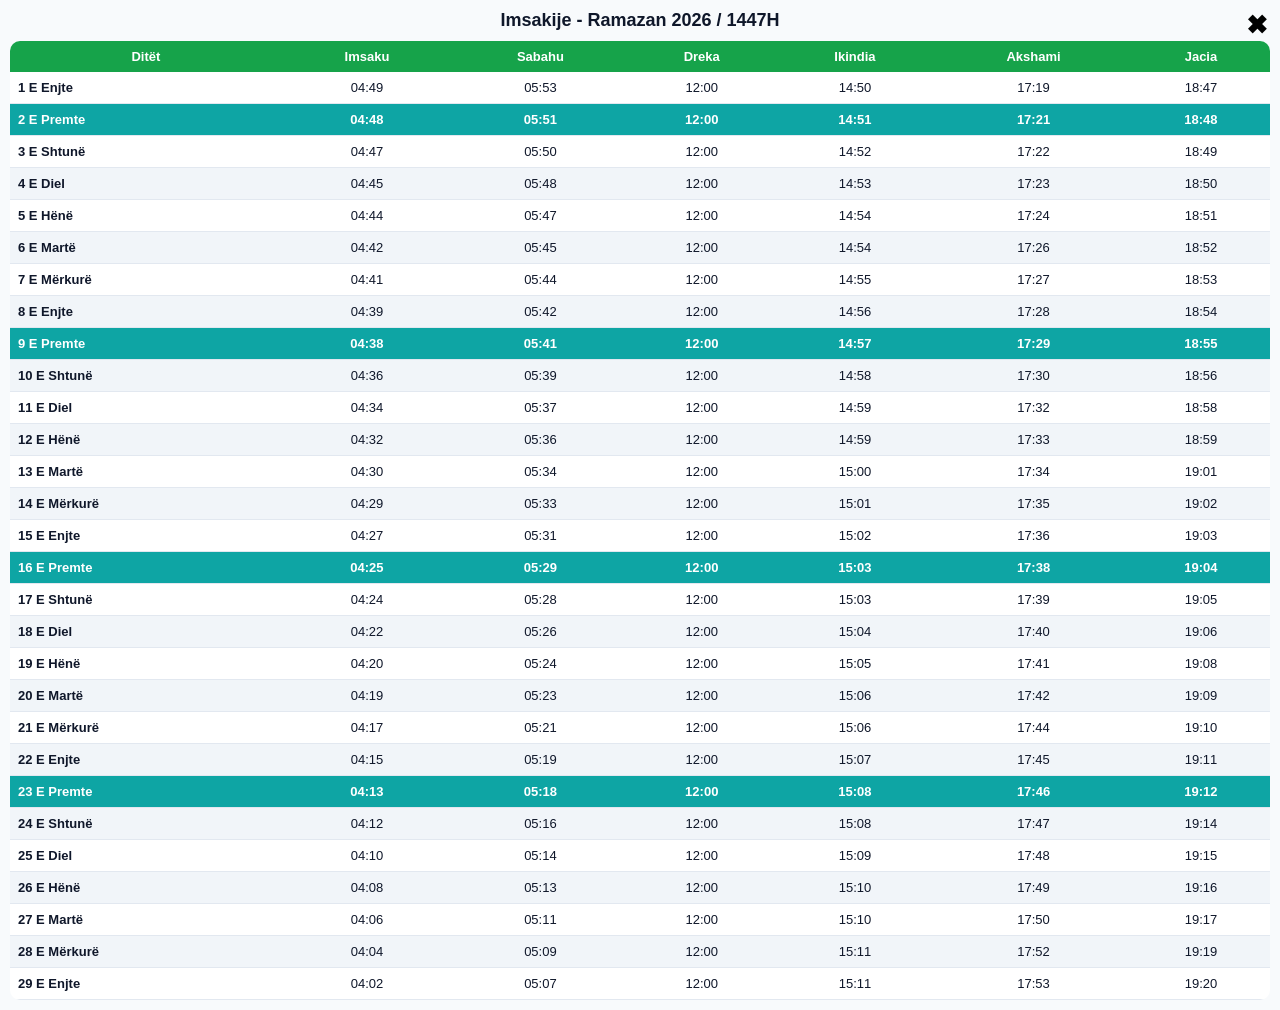
<file: imsakije.html>
<!DOCTYPE html>
<html lang="sq">
<head>
<meta charset="UTF-8">
<meta name="viewport" content="width=device-width, initial-scale=1.0">
<title>Imsakije Ramazan 2026</title>

<style>
*{
  margin:0;
  padding:0;
  box-sizing:border-box;
  font-family:Segoe UI, sans-serif;
}

body{
  background:#f8fafc;
  padding:10px;
  color:#0f172a;
}

/* HEADER */
.header{
  text-align:center;
  margin-bottom:10px;
}

.header h1{
  font-size:18px;
  font-weight:800;
}

.header p{
  font-size:13px;
  color:#475569;
  margin-top:4px;
}

/* TABLE */
.table-container{
  overflow-x:auto;
}

table{
  width:100%;
  border-collapse:collapse;
  background:white;
  border-radius:10px;
  overflow:hidden;
}

/* HEADER TABLE */
th{
  background:#16a34a;
  color:white;
  padding:8px;
  font-size:13px;
}

/* ROWS */
td{
  padding:8px;
  text-align:center;
  font-size:13px;
  border-bottom:1px solid #e2e8f0;
}

/* 🔥 VETËM KJO PJESË U SHTUA */
td:first-child{
  text-align:left;
  font-weight:600;
}

/* ZEBRA */
tr:nth-child(even){
  background:#f1f5f9;
}

/* E PREMTE */
.friday{
  background:#0ea5a4 !important;
  color:white;
  font-weight:600;
}

/* RESPONSIVE */
@media(max-width:500px){
  th, td{
    font-size:11px;
    padding:6px;
  }
}

  .close{
  position:fixed;
  top:10px;
  right:12px;
  font-size:26px;
  cursor:pointer;
  color:#000;
  font-weight:bold;
  z-index:1000;
}

</style>
</head>

<body>

  <div class="close" onclick="closePage()">✖</div>

<div class="header">
  <h1>Imsakije - Ramazan 2026 / 1447H</h1>
  <p> </p>
</div>

<div class="table-container">
<table>
<thead>
<tr>
  <th>Ditët</th>
  <th>Imsaku</th>
  <th>Sabahu</th>
  <th>Dreka</th>
  <th>Ikindia</th>
  <th>Akshami</th>
  <th>Jacia</th>
</tr>
</thead>

<tbody>

<tr><td>1 E Enjte</td><td>04:49</td><td>05:53</td><td>12:00</td><td>14:50</td><td>17:19</td><td>18:47</td></tr>
<tr class="friday"><td>2 E Premte</td><td>04:48</td><td>05:51</td><td>12:00</td><td>14:51</td><td>17:21</td><td>18:48</td></tr>
<tr><td>3 E Shtunë</td><td>04:47</td><td>05:50</td><td>12:00</td><td>14:52</td><td>17:22</td><td>18:49</td></tr>
<tr><td>4 E Diel</td><td>04:45</td><td>05:48</td><td>12:00</td><td>14:53</td><td>17:23</td><td>18:50</td></tr>
<tr><td>5 E Hënë</td><td>04:44</td><td>05:47</td><td>12:00</td><td>14:54</td><td>17:24</td><td>18:51</td></tr>
<tr><td>6 E Martë</td><td>04:42</td><td>05:45</td><td>12:00</td><td>14:54</td><td>17:26</td><td>18:52</td></tr>
<tr><td>7 E Mërkurë</td><td>04:41</td><td>05:44</td><td>12:00</td><td>14:55</td><td>17:27</td><td>18:53</td></tr>
<tr><td>8 E Enjte</td><td>04:39</td><td>05:42</td><td>12:00</td><td>14:56</td><td>17:28</td><td>18:54</td></tr>
<tr class="friday"><td>9 E Premte</td><td>04:38</td><td>05:41</td><td>12:00</td><td>14:57</td><td>17:29</td><td>18:55</td></tr>
<tr><td>10 E Shtunë</td><td>04:36</td><td>05:39</td><td>12:00</td><td>14:58</td><td>17:30</td><td>18:56</td></tr>
<tr><td>11 E Diel</td><td>04:34</td><td>05:37</td><td>12:00</td><td>14:59</td><td>17:32</td><td>18:58</td></tr>
<tr><td>12 E Hënë</td><td>04:32</td><td>05:36</td><td>12:00</td><td>14:59</td><td>17:33</td><td>18:59</td></tr>
<tr><td>13 E Martë</td><td>04:30</td><td>05:34</td><td>12:00</td><td>15:00</td><td>17:34</td><td>19:01</td></tr>
<tr><td>14 E Mërkurë</td><td>04:29</td><td>05:33</td><td>12:00</td><td>15:01</td><td>17:35</td><td>19:02</td></tr>
<tr><td>15 E Enjte</td><td>04:27</td><td>05:31</td><td>12:00</td><td>15:02</td><td>17:36</td><td>19:03</td></tr>
<tr class="friday"><td>16 E Premte</td><td>04:25</td><td>05:29</td><td>12:00</td><td>15:03</td><td>17:38</td><td>19:04</td></tr>
<tr><td>17 E Shtunë</td><td>04:24</td><td>05:28</td><td>12:00</td><td>15:03</td><td>17:39</td><td>19:05</td></tr>
<tr><td>18 E Diel</td><td>04:22</td><td>05:26</td><td>12:00</td><td>15:04</td><td>17:40</td><td>19:06</td></tr>
<tr><td>19 E Hënë</td><td>04:20</td><td>05:24</td><td>12:00</td><td>15:05</td><td>17:41</td><td>19:08</td></tr>
<tr><td>20 E Martë</td><td>04:19</td><td>05:23</td><td>12:00</td><td>15:06</td><td>17:42</td><td>19:09</td></tr>
<tr><td>21 E Mërkurë</td><td>04:17</td><td>05:21</td><td>12:00</td><td>15:06</td><td>17:44</td><td>19:10</td></tr>
<tr><td>22 E Enjte</td><td>04:15</td><td>05:19</td><td>12:00</td><td>15:07</td><td>17:45</td><td>19:11</td></tr>
<tr class="friday"><td>23 E Premte</td><td>04:13</td><td>05:18</td><td>12:00</td><td>15:08</td><td>17:46</td><td>19:12</td></tr>
<tr><td>24 E Shtunë</td><td>04:12</td><td>05:16</td><td>12:00</td><td>15:08</td><td>17:47</td><td>19:14</td></tr>
<tr><td>25 E Diel</td><td>04:10</td><td>05:14</td><td>12:00</td><td>15:09</td><td>17:48</td><td>19:15</td></tr>
<tr><td>26 E Hënë</td><td>04:08</td><td>05:13</td><td>12:00</td><td>15:10</td><td>17:49</td><td>19:16</td></tr>
<tr><td>27 E Martë</td><td>04:06</td><td>05:11</td><td>12:00</td><td>15:10</td><td>17:50</td><td>19:17</td></tr>
<tr><td>28 E Mërkurë</td><td>04:04</td><td>05:09</td><td>12:00</td><td>15:11</td><td>17:52</td><td>19:19</td></tr>
<tr><td>29 E Enjte</td><td>04:02</td><td>05:07</td><td>12:00</td><td>15:11</td><td>17:53</td><td>19:20</td></tr>

</tbody>
</table>
</div>

  <script>
function closePage(){
  window.location.href = "index.html"; // kthehet në faqen kryesore
}
</script>
</body>
</html>
</file>
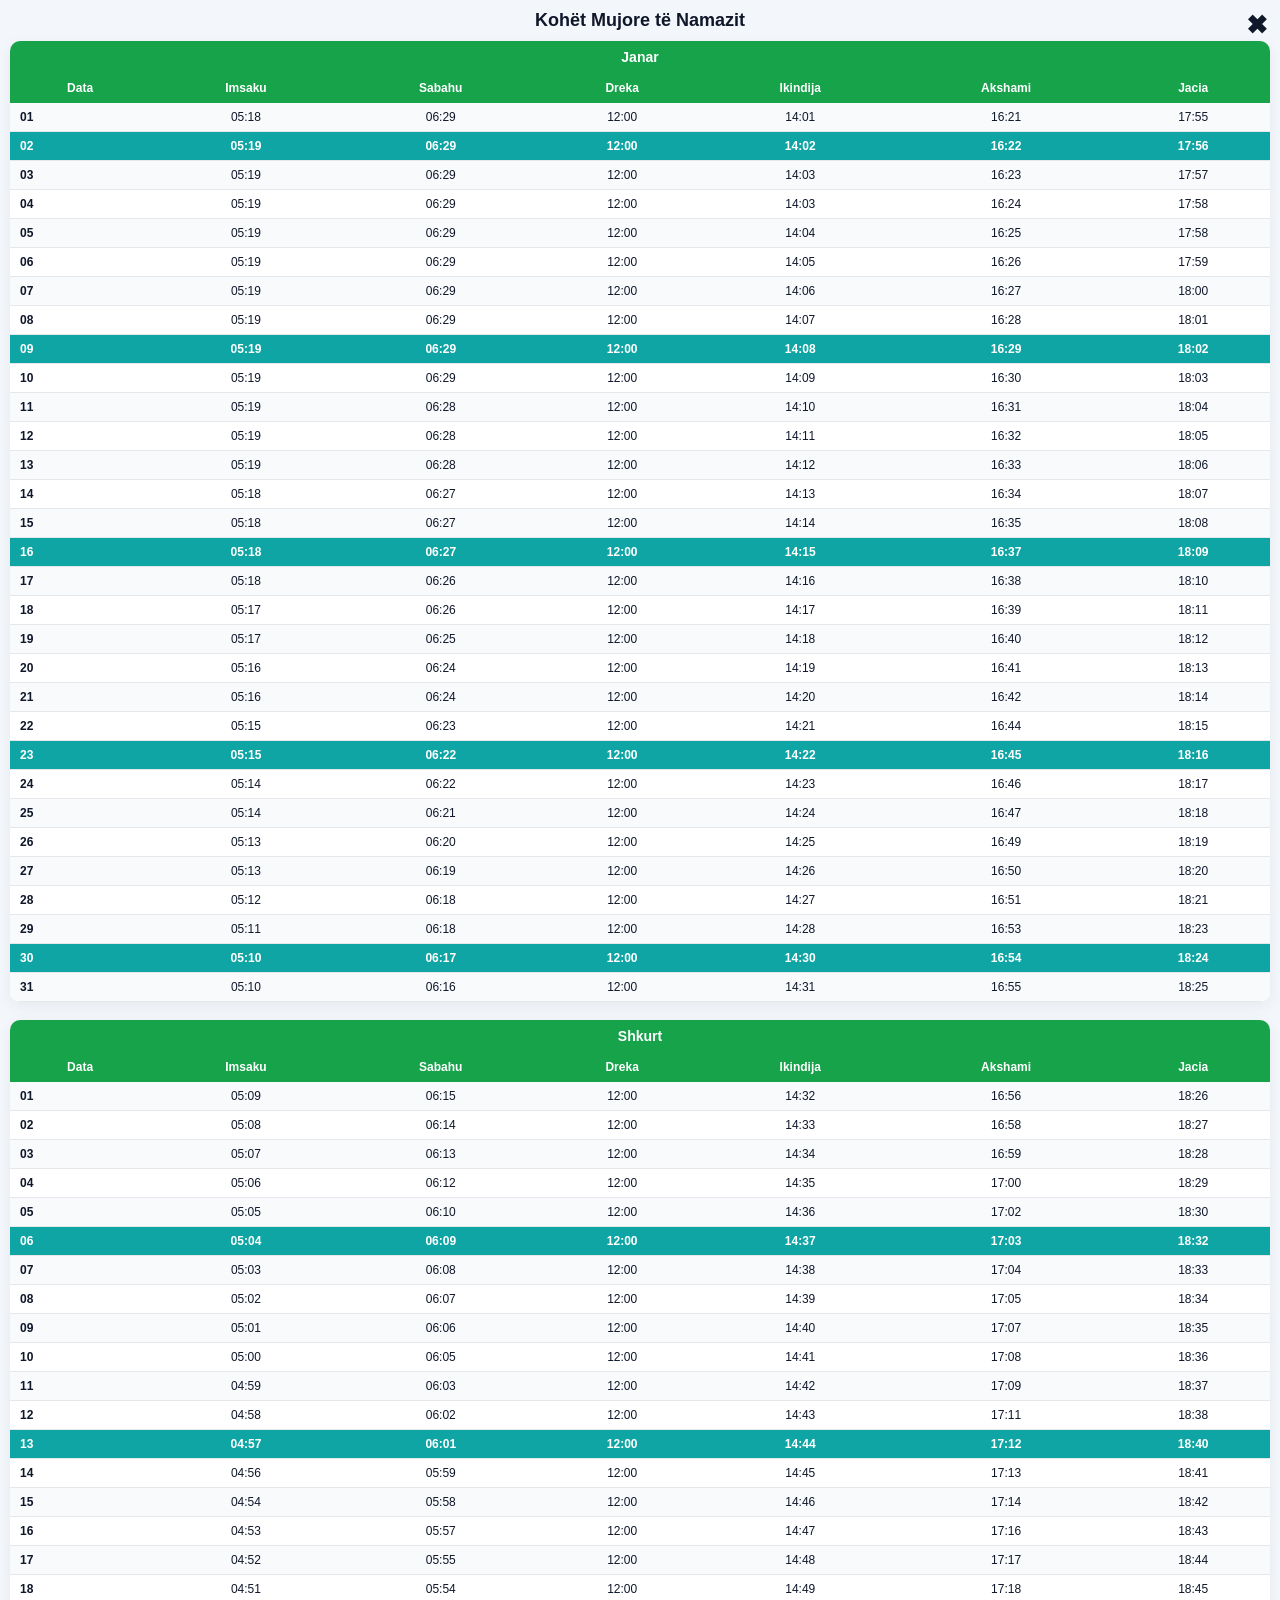
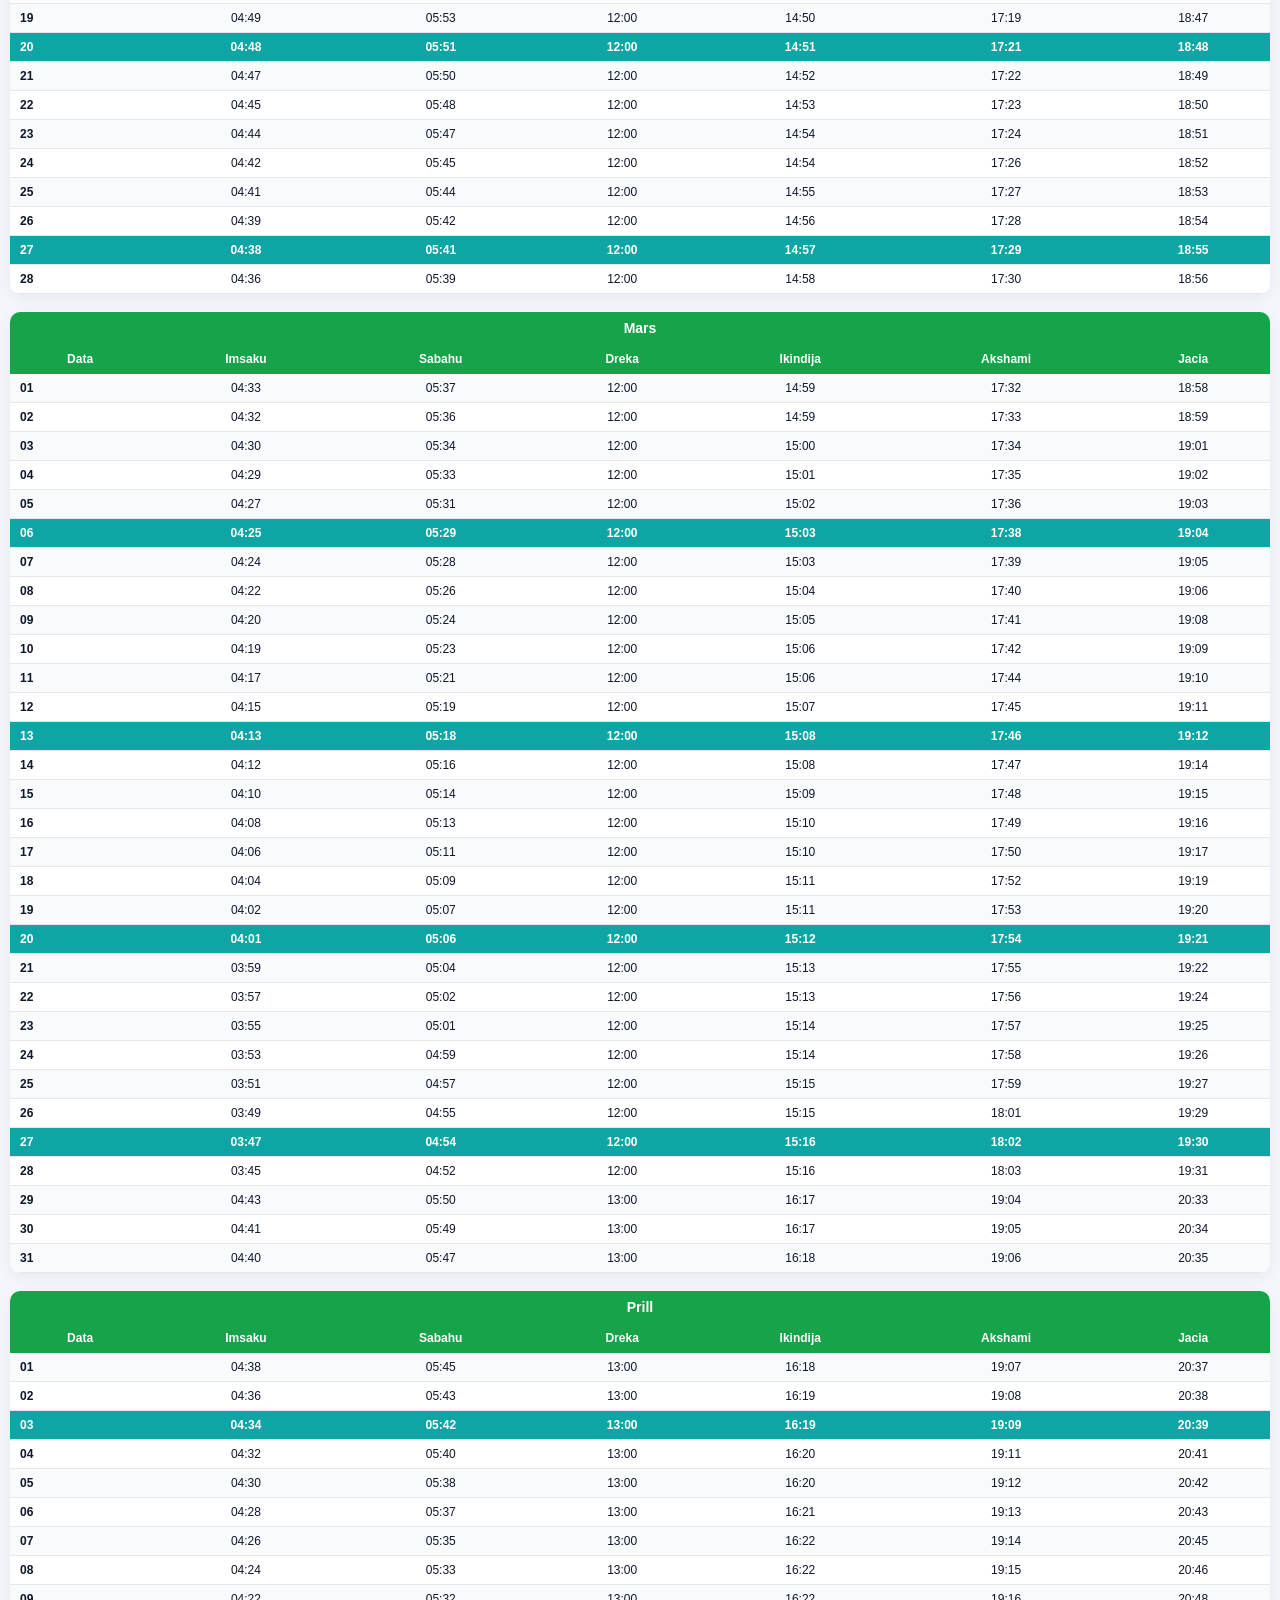
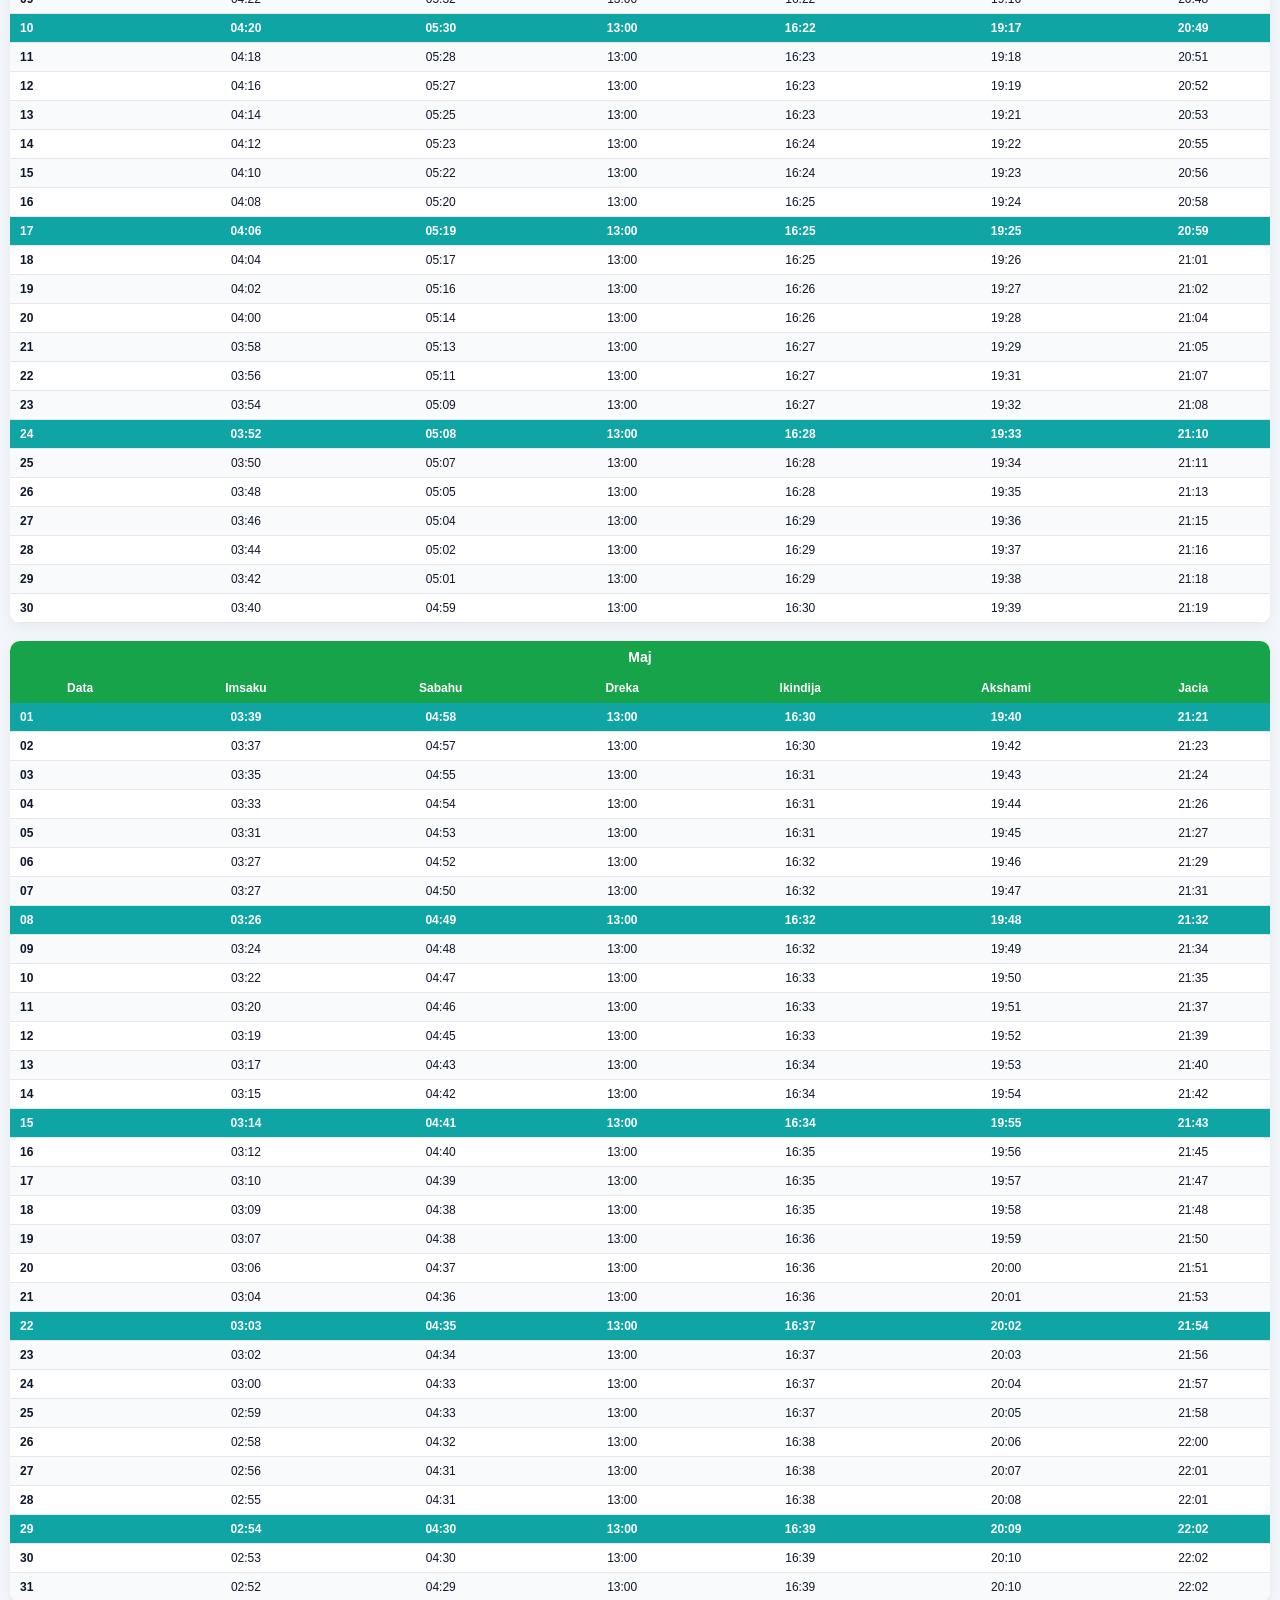
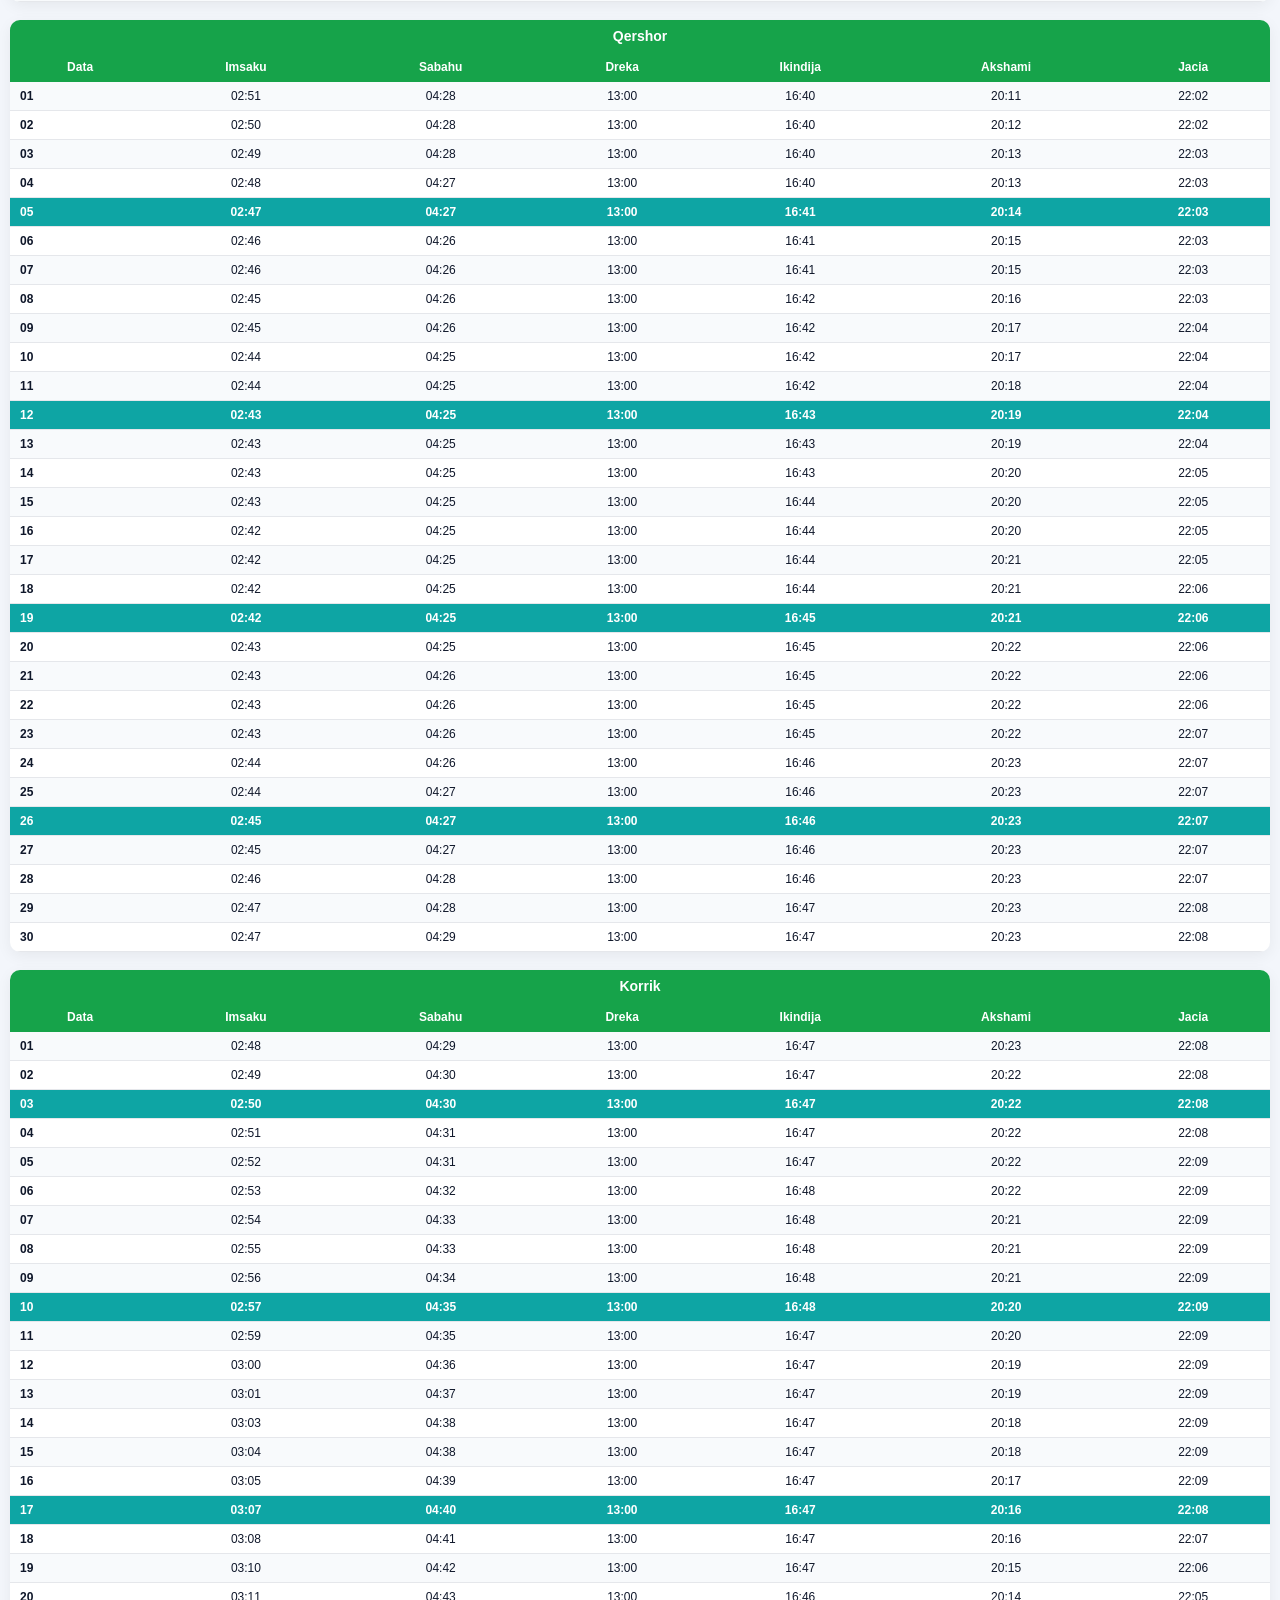
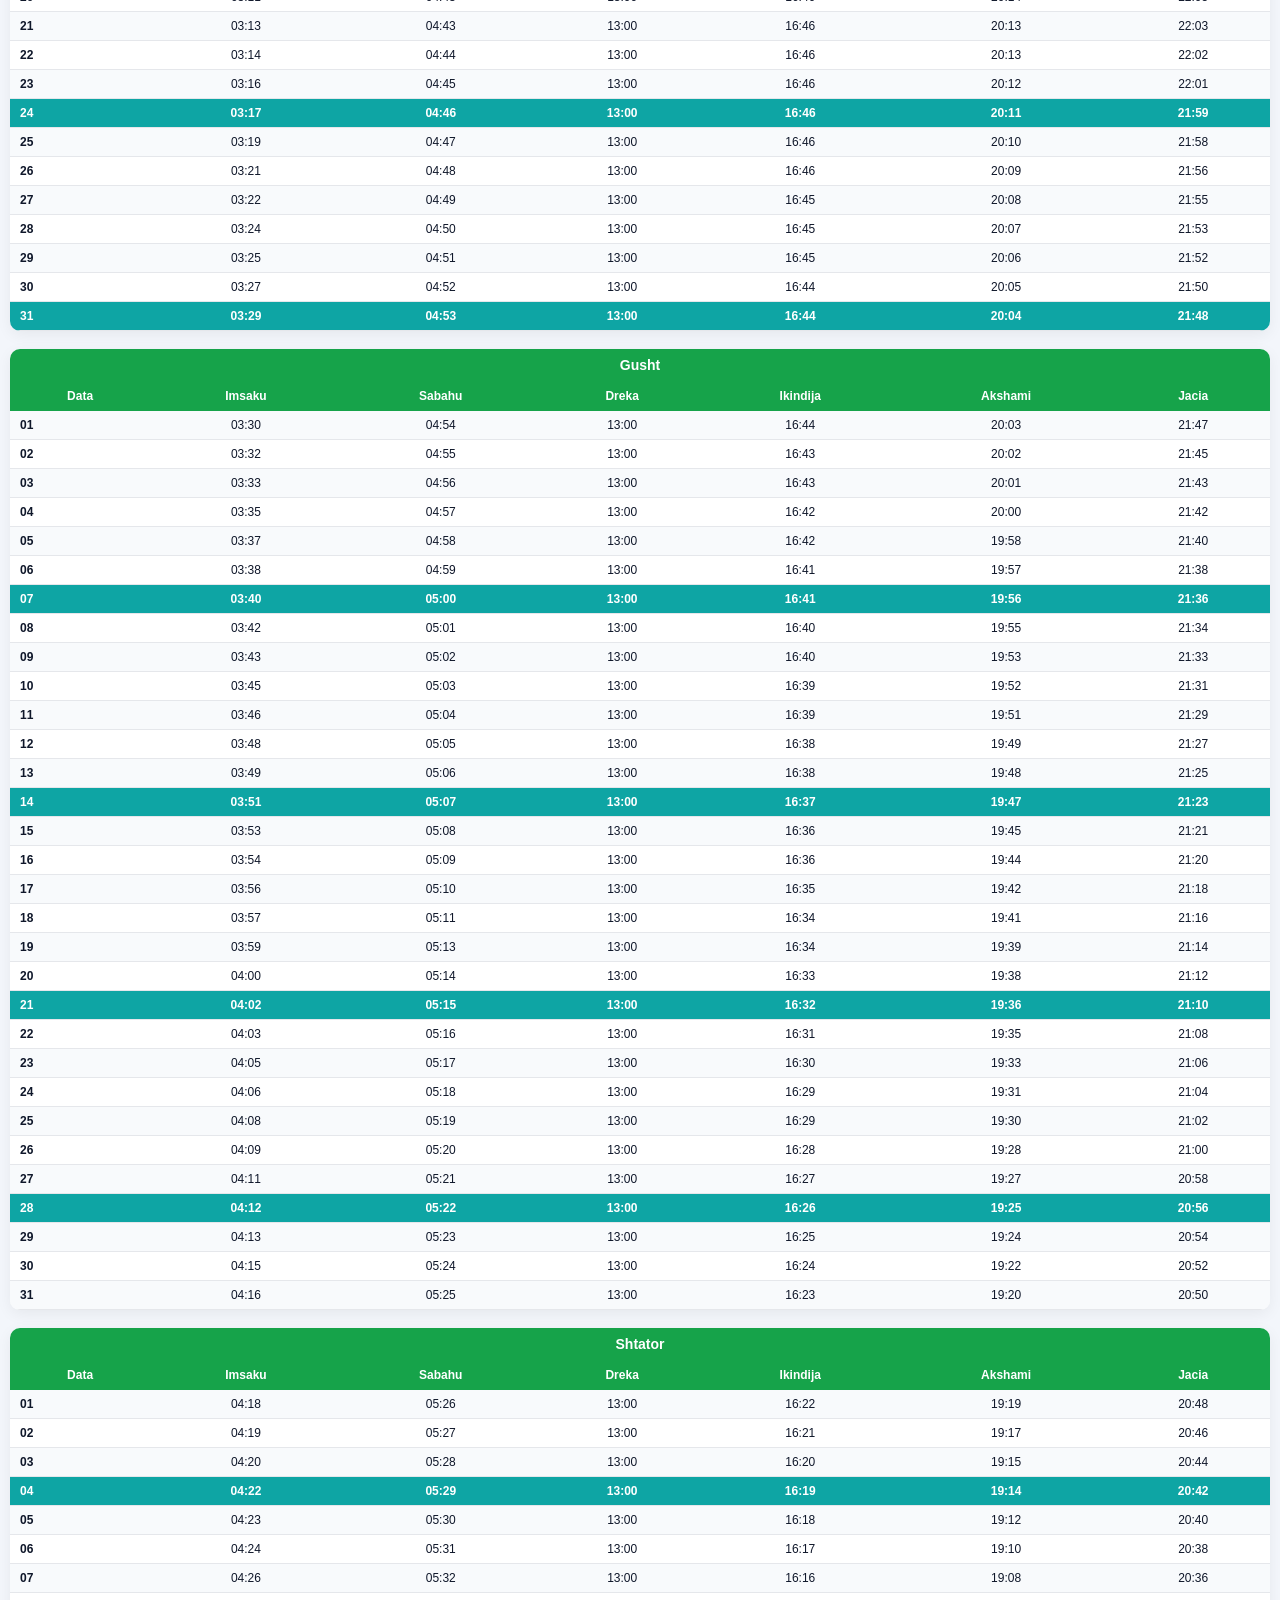
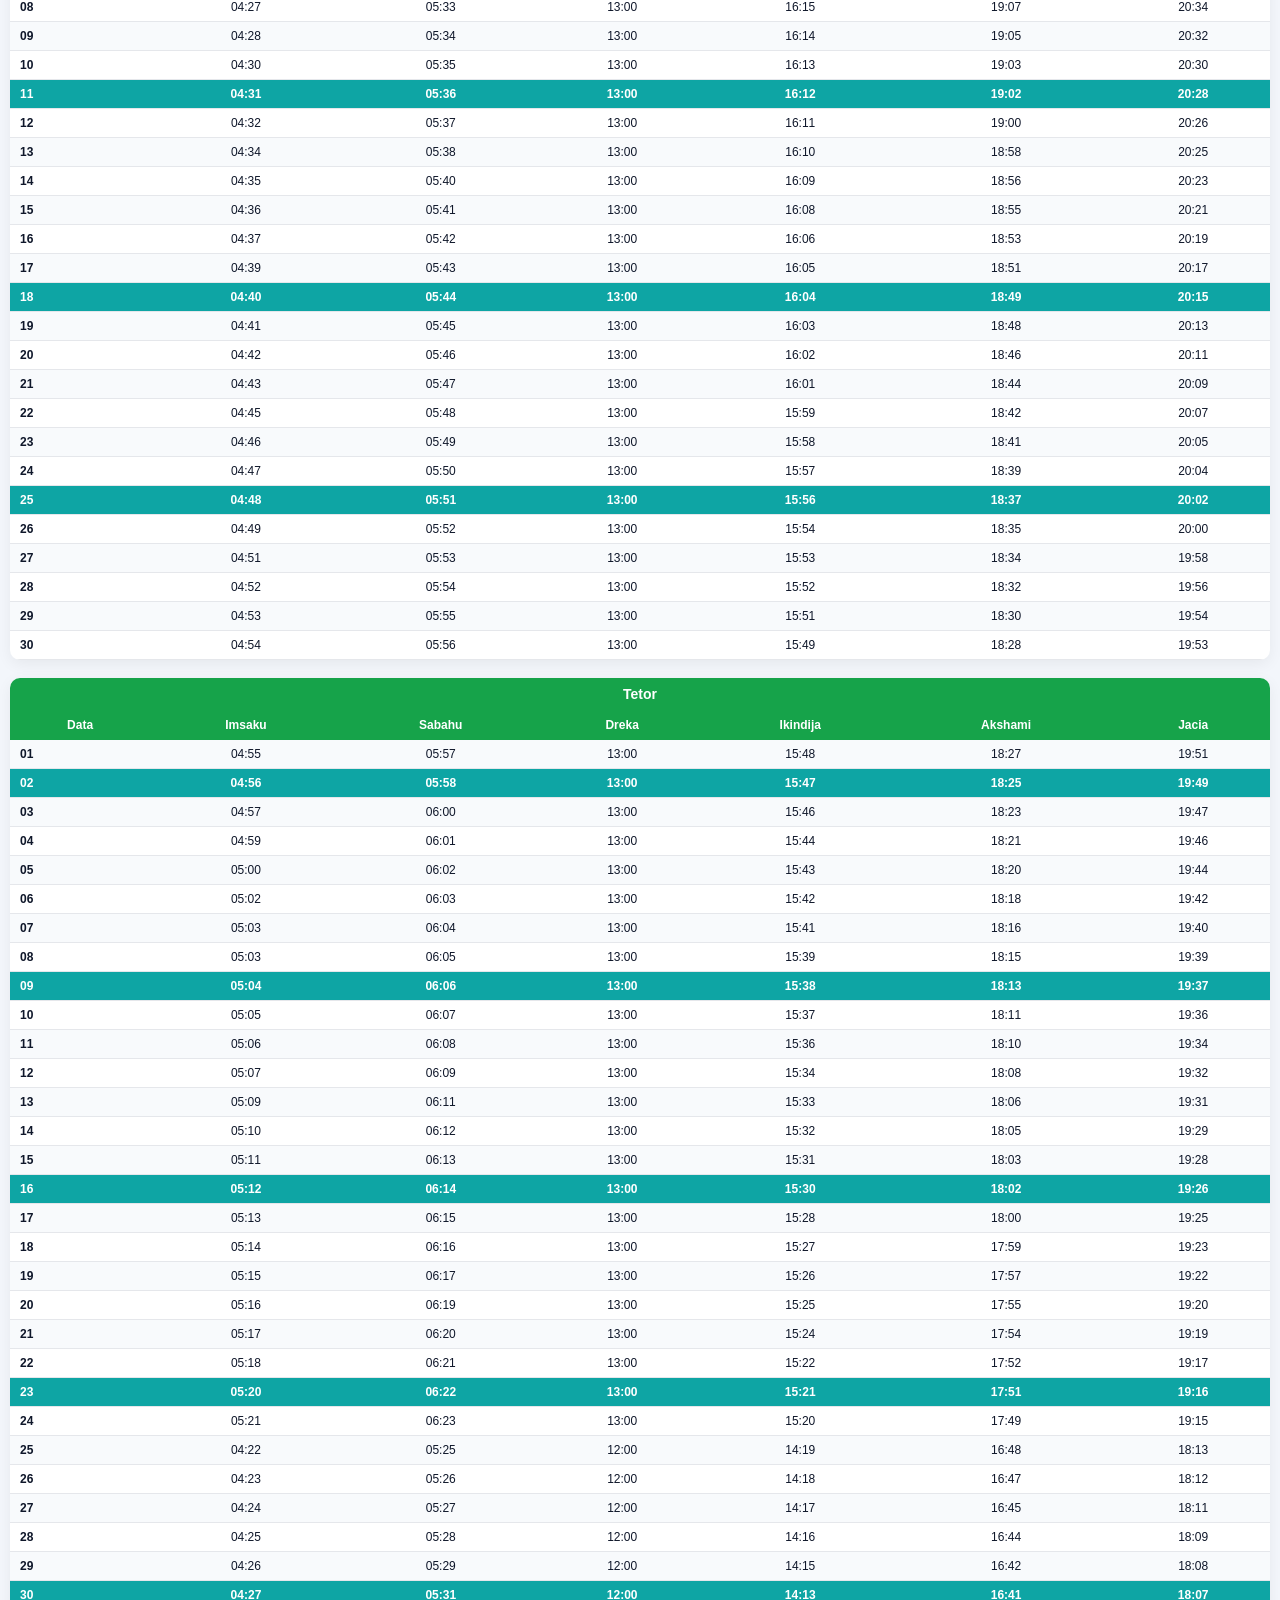
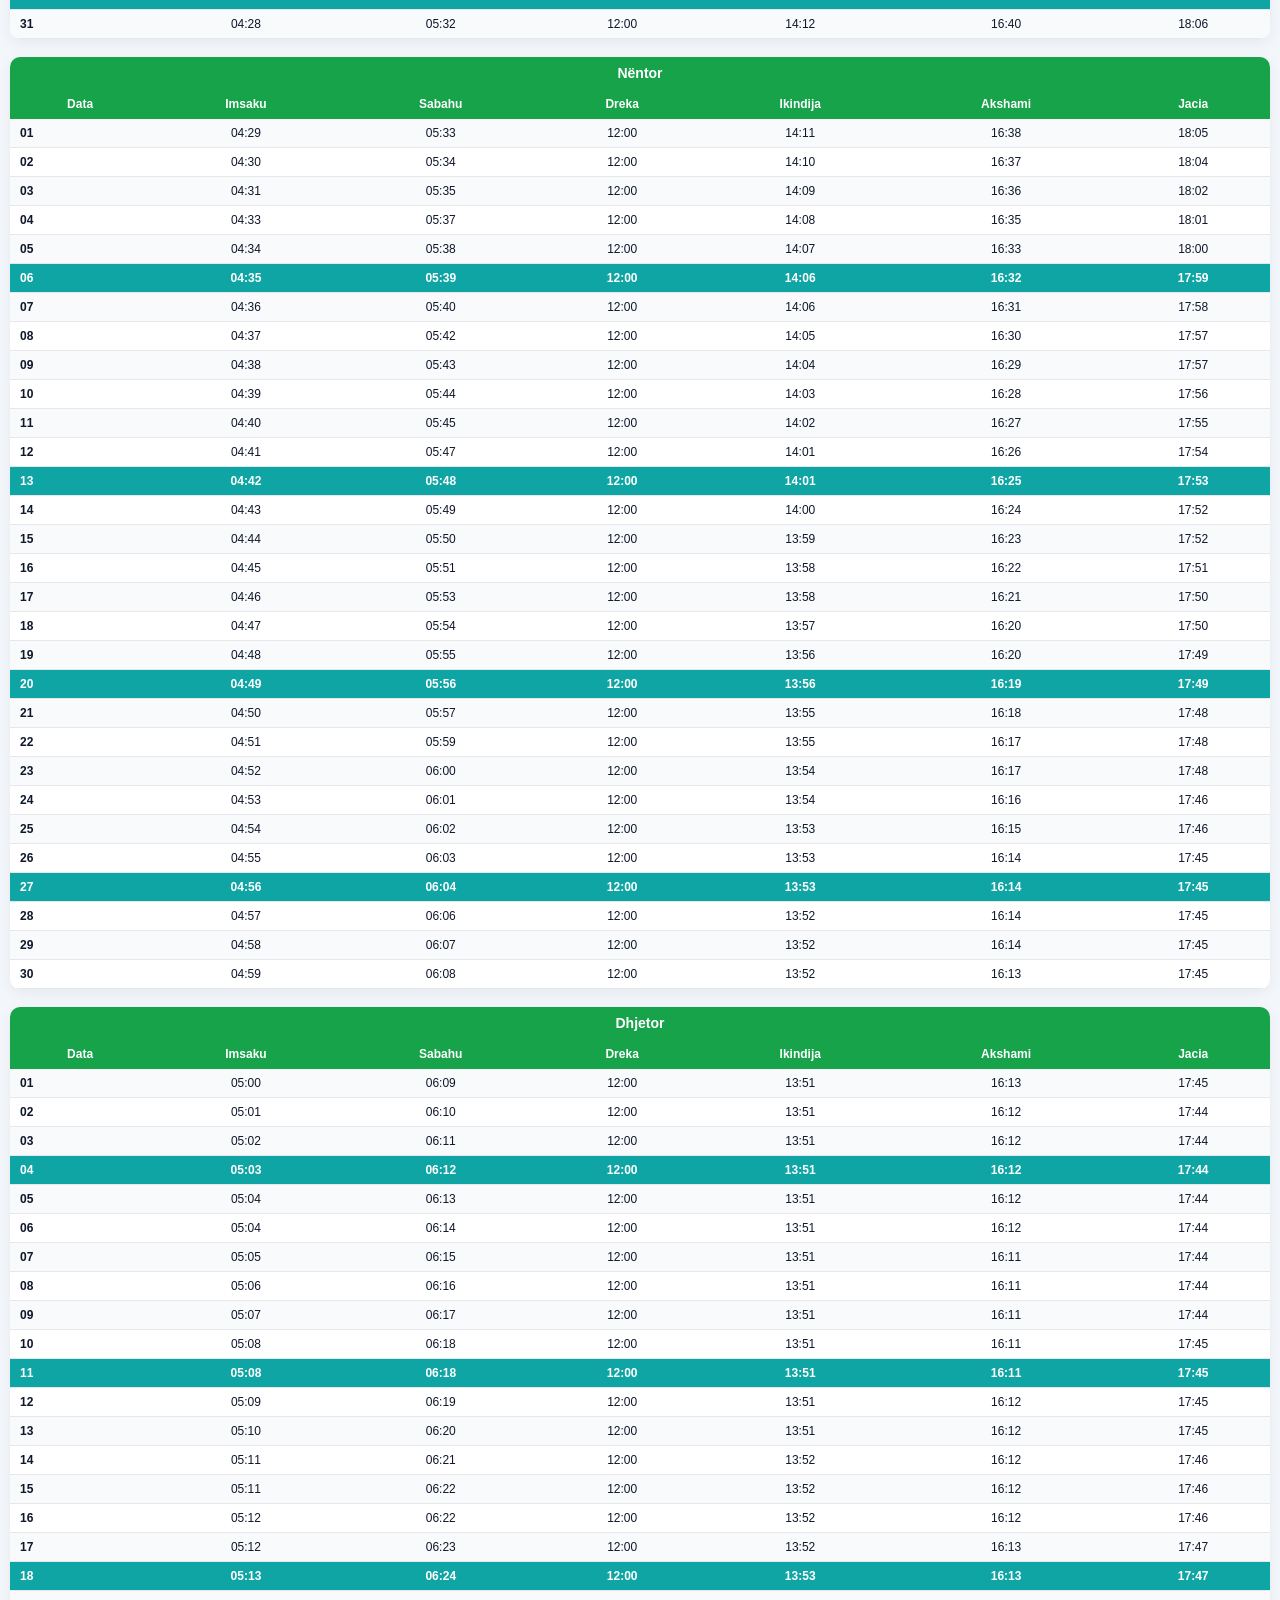
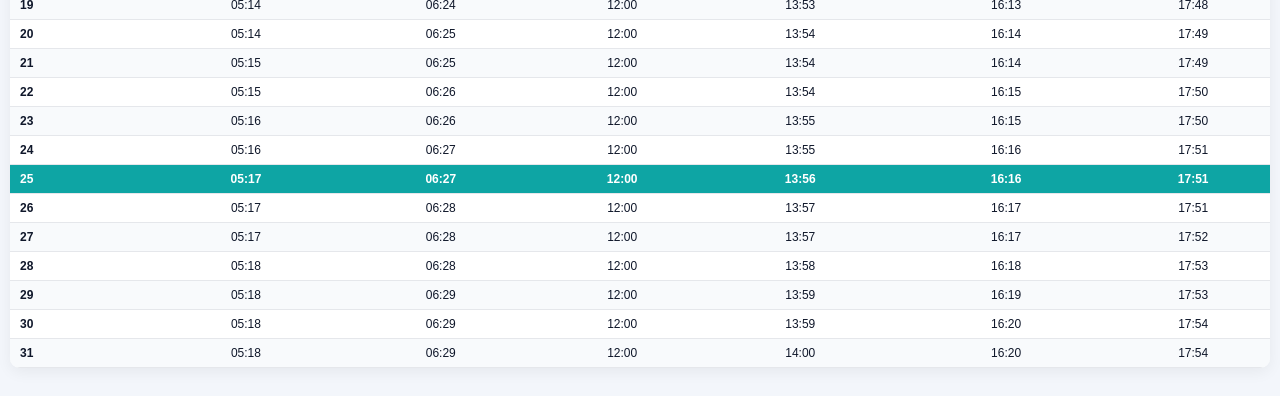
<file: mujore.html>
<!DOCTYPE html>
<html lang="sq">
<head>
<meta charset="UTF-8">
<meta name="viewport" content="width=device-width, initial-scale=1.0">
<title>Kohët Mujore të Namazit</title>

<style>
*{
  margin:0;
  padding:0;
  box-sizing:border-box;
  font-family:Segoe UI, sans-serif;
}

body{
  background:#f3f6fb;
  padding:10px;
  color:#0f172a;
}

/* HEADER */
.header{
  text-align:center;
  margin-bottom:10px;
}

.header h1{
  font-size:18px;
  font-weight:800;
}

.header p{
  font-size:13px;
  color:#64748b;
}

/* CARD */
.month{
  background:white;
  border-radius:10px;
  overflow:hidden;
  margin-bottom:18px;
  box-shadow:0 4px 15px rgba(0,0,0,0.06);
}

/* TITLE */
.month h2{
  background:#16a34a;
  color:white;
  padding:8px;
  font-size:14px;
  text-align:center;
}

/* TABLE */
table{
  width:100%;
  border-collapse:collapse;
}

/* HEADER ROW */
th{
  background:#16a34a;
  color:white;
  padding:8px;
  font-size:12px;
}

/* CELLS */
td{
  padding:7px;
  text-align:center;
  font-size:12px;
  border-bottom:1px solid #e5e7eb;
}

/* FIRST COLUMN */
td:first-child{
  text-align:left;
  font-weight:600;
  padding-left:10px;
}

/* ZEBRA */
tr:nth-child(even){
  background:#f8fafc;
}

/* FRIDAY */
.friday{
  background:#0ea5a4 !important;
  color:white;
  font-weight:600;
}

.friday td{
  color:white;
}

/* CLOSE BUTTON */
.close{
  position:fixed;
  top:10px;
  right:12px;
  font-size:26px;
  cursor:pointer;
  font-weight:bold;
  color:#0f172a;
}

/* MOBILE */
@media(max-width:600px){
  th,td{
    font-size:10px;
    padding:6px;
  }
}
</style>
</head>

<body>

<div class="close" onclick="closePage()">✖</div>

<div class="header">
  <h1>Kohët Mujore të Namazit</h1>
  <p></p>
</div>

<div id="container"></div>

<script>

fetch("data.json")
.then(res => res.json())
.then(data => {

  const months = {
    "01":"Janar",
    "02":"Shkurt",
    "03":"Mars",
    "04":"Prill",
    "05":"Maj",
    "06":"Qershor",
    "07":"Korrik",
    "08":"Gusht",
    "09":"Shtator",
    "10":"Tetor",
    "11":"Nëntor",
    "12":"Dhjetor"
  };

  let grouped = {};

  data.forEach(d=>{
    let m = d.Data.split("-")[1];
    if(!grouped[m]) grouped[m]=[];
    grouped[m].push(d);
  });

  let container = document.getElementById("container");

  // ✅ RENDITJA E SAKTË E MUAJVE
  Object.keys(months)
  .sort((a,b)=>a.localeCompare(b))
  .forEach(m => {

    if(!grouped[m]) return;

    let html = `
    <div class="month">
      <h2>${months[m]}</h2>

      <table>
        <tr>
          <th>Data</th>
          <th>Imsaku</th>
          <th>Sabahu</th>
          <th>Dreka</th>
          <th>Ikindija</th>
          <th>Akshami</th>
          <th>Jacia</th>
        </tr>
    `;

    grouped[m].forEach(d=>{

      let day = d.Data.split("-")[2];
      let dateObj = new Date(d.Data);
      let isFriday = dateObj.getDay() === 5;

      html += `
        <tr class="${isFriday ? 'friday' : ''}">
          <td>${day}</td>
          <td>${d.Imsak}</td>
          <td>${d.Sabahu}</td>
          <td>${d.Dreka}</td>
          <td>${d.Ikindija}</td>
          <td>${d.Akshami}</td>
          <td>${d.Jacia}</td>
        </tr>
      `;
    });

    html += `</table></div>`;
    container.innerHTML += html;
  });

});

function closePage(){
  window.location.href = "index.html";
}

</script>

</body>
</html>
</file>
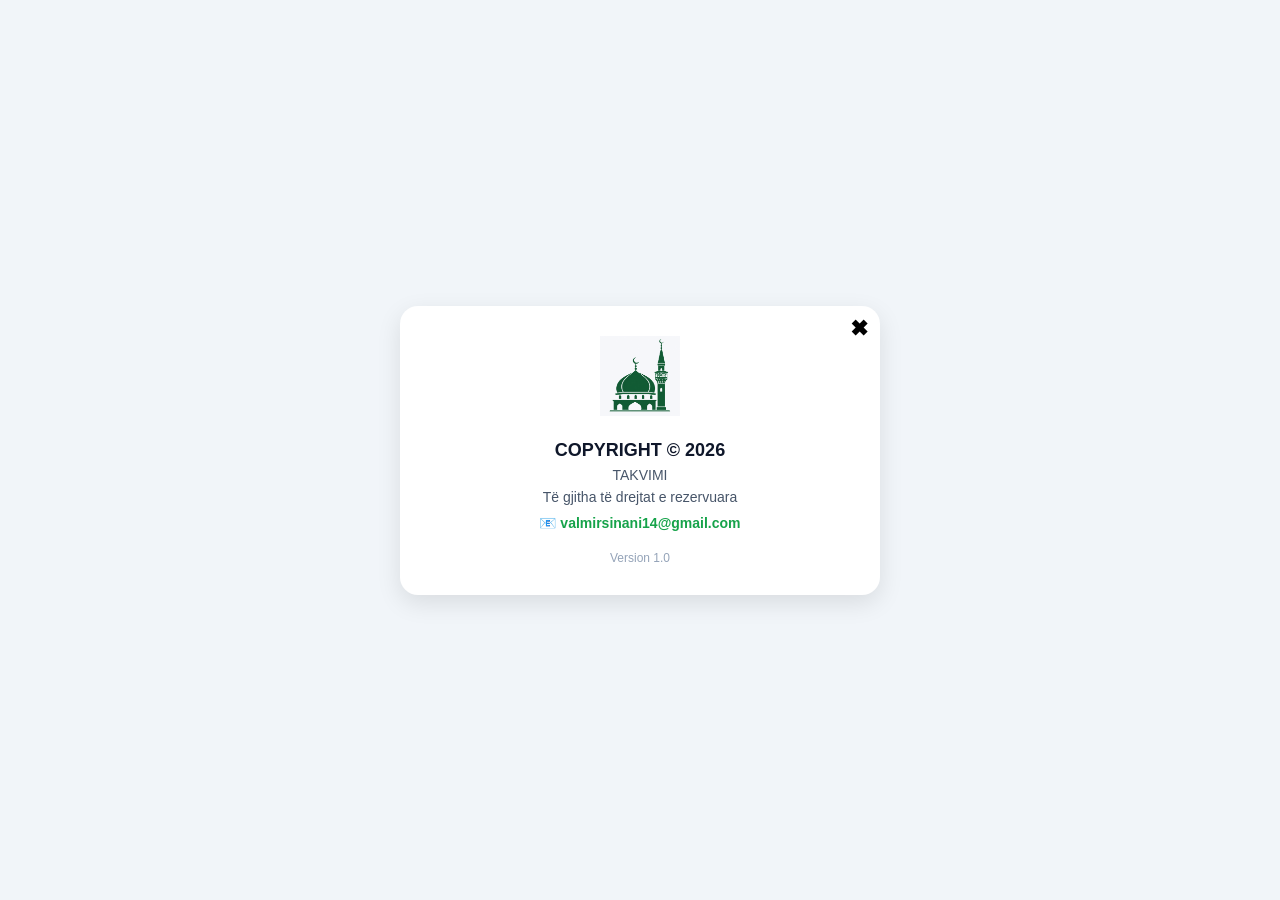
<file: settings.html>
<!DOCTYPE html>
<html lang="sq">
<head>
<meta charset="UTF-8">
<meta name="viewport" content="width=device-width, initial-scale=1.0">
<title>Settings</title>

<style>
body{
  margin:0;
  font-family:Arial, sans-serif;
  background:#f1f5f9;
  color:#0f172a;
  display:flex;
  justify-content:center;
  align-items:center;
  height:100vh;
}

/* CARD */
.container{
  position:relative;
  text-align:center;
  background:white;
  padding:30px;
  border-radius:18px;
  box-shadow:0 8px 25px rgba(0,0,0,0.1);
  width:90%;
  max-width:420px;
}

/* X BUTTON */
.close{
  position:absolute;
  top:10px;
  right:12px;
  font-size:22px;
  cursor:pointer;
  color: #000;
  font-weight:bold;
}

/* LOGO */
.logo{
  width:80px;
  margin-bottom:10px;
}

h2{
  margin:10px 0 5px;
  font-size:18px;
}

p{
  margin:6px 0;
  font-size:14px;
  color:#475569;
}

/* EMAIL */
.email{
  margin-top:10px;
  color:#16a34a;
  font-weight:bold;
}

/* FACEBOOK */
.facebook{
  margin-top:15px;
}

.facebook a{
  text-decoration:none;
  color:#1877f2;
  font-weight:bold;
  font-size:16px;
}

/* LOKACION */
.location{
  margin-top:15px;
}

.location a{
  text-decoration:none;
  color:#0f172a;
  font-weight:bold;
}

/* VERSION */
.version{
  margin-top:20px;
  font-size:12px;
  color:#94a3b8;
}
</style>
</head>

<body>

<div class="container">

  <!-- X BUTTON -->
  <div class="close" onclick="goBack()">✖</div>

  <!-- LOGO -->
  <img src="logo3.png" class="logo" alt="Logo">

  <!-- TEKSTI -->
  <h2>COPYRIGHT © 2026</h2>
  <p>TAKVIMI</p>
  <p>Të gjitha të drejtat e rezervuara</p>

  <!-- EMAIL -->
  <p class="email">📧 valmirsinani14@gmail.com</p>

  <!-- FACEBOOK -->
 

  <!-- LOKACION -->
  

  <!-- VERSION -->
  <div class="version">
    Version 1.0
  </div>

</div>

<script>
function goBack(){
  window.location.href = "index.html";
}

  
  
</script>

</body>
</html>
</file>
